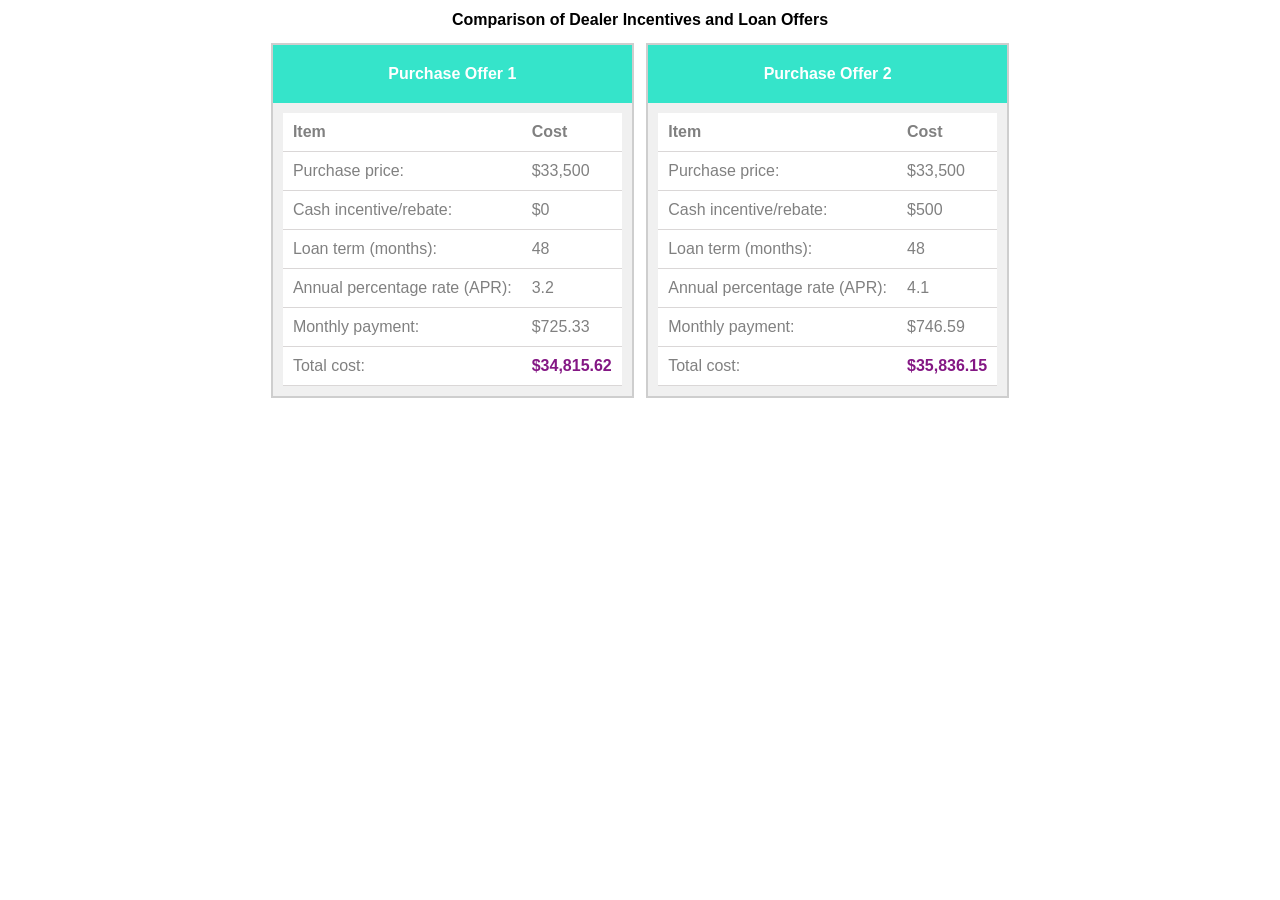
<file: Week-2/05 CSS fundamentals/Auto loan (CSS)/index.html>
<!DOCTYPE html>
<html lang="en">
<head>
   <meta charset="UTF-8">
   <title>Auto Purchase Offer and Loan Comparison</title>
   <link href="./style.css" rel="stylesheet">
</head>
<body>
	<div class="container">
      <h1>Comparison of Dealer Incentives and Loan Offers</h1>
		<div class="offer">
		   <div class="offerTitle">Purchase Offer 1</div>
		   <div class="offerContents">
		   <table>
		      <tr>
		         <th>Item</th>
		         <th>Cost</th>
		      </tr>
		      <tr>
		         <td>Purchase price:</td>
		         <td>$33,500</td>
		      </tr>
		      <tr>
		         <td>Cash incentive/rebate:</td>
		         <td>$0</td>
		      </tr>
		      <tr>
		         <td>Loan term (months):</td>
		         <td>48</td>
		      </tr>
		      <tr>
		         <td>Annual percentage rate (APR):</td>
		         <td>3.2</td>
		      </tr>
		      <tr>
		         <td>Monthly payment:</td>
		         <td>$725.33</td>
		      </tr>
		      <tr>
		         <td>Total cost:</td>
		         <td class="finalValue">$34,815.62</td>
		      </tr>
		   </table>
		   </div>
		</div>
		<div class="offer">
		   <div class="offerTitle">Purchase Offer 2</div>
		   <div class="offerContents">
		   <table>
		      <tr>
		         <th>Item</th>
		         <th>Cost</th>
		      </tr>
		      <tr>
		         <td>Purchase price:</td>
		         <td>$33,500</td>
		      </tr>
		      <tr>
		         <td>Cash incentive/rebate:</td>
		         <td>$500</td>
		      </tr>
		      <tr>
		         <td>Loan term (months):</td>
		         <td>48</td>
		      </tr>
		      <tr>
		         <td>Annual percentage rate (APR):</td>
		         <td>4.1</td>
		      </tr>
		      <tr>
		         <td>Monthly payment:</td>
		         <td>$746.59</td>
		      </tr>
		      <tr>
		         <td>Total cost:</td>
		         <td class="finalValue">$35,836.15</td>
		      </tr>
		   </table>
		   </div>
		</div>
	</div>
</body>
</html>
</file>
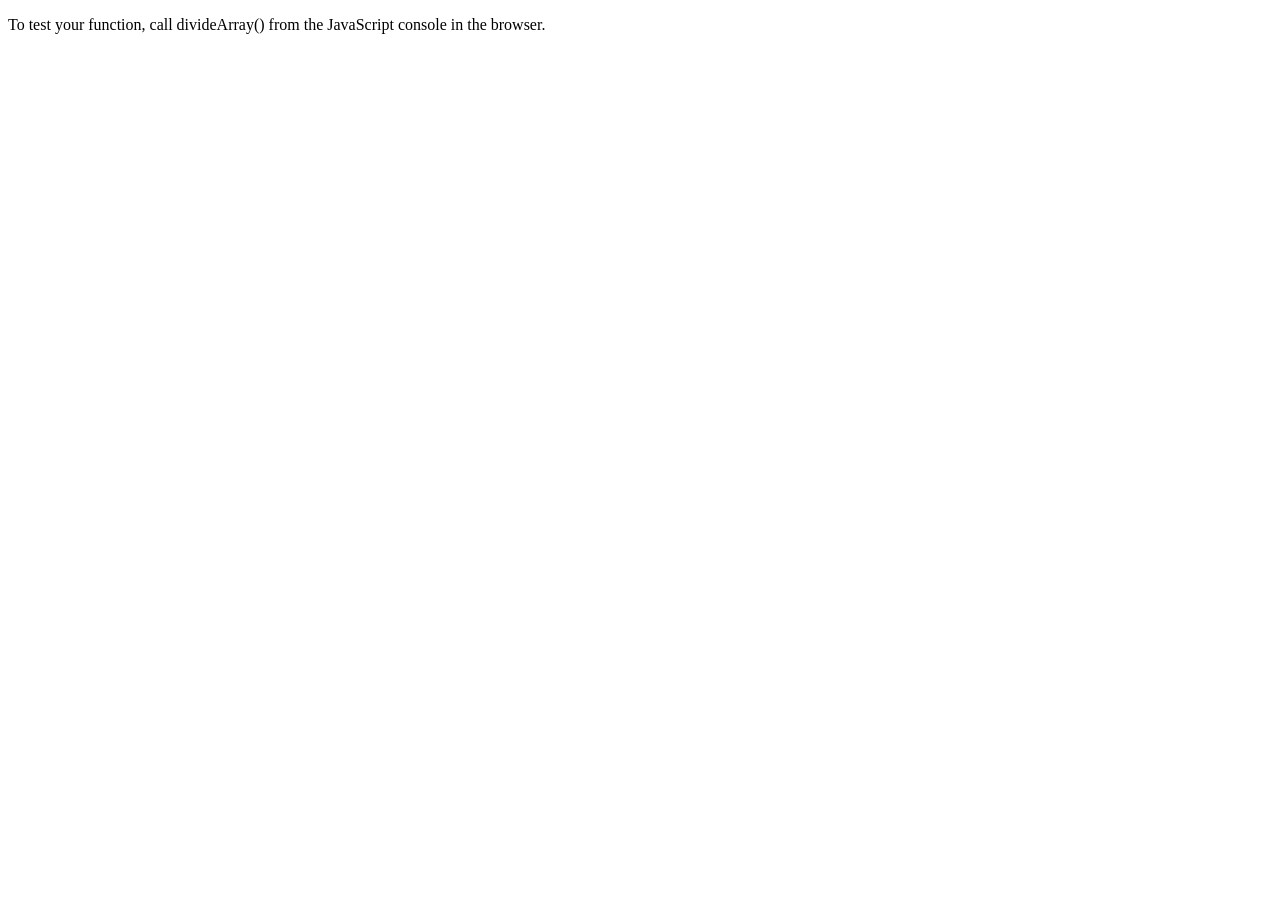
<file: Week-3/JS Basics/JavaScript arrays/index.html>
<!DOCTYPE HTML>
<html lang="en">
   <head>
   	<title>JavaScript Array Lab</title>
   	<script src="./script.js"></script>
	</head>
	<body>
		<p>To test your function, call divideArray() 
      from the JavaScript console in the browser.</p>
	</body>
</html>
</file>
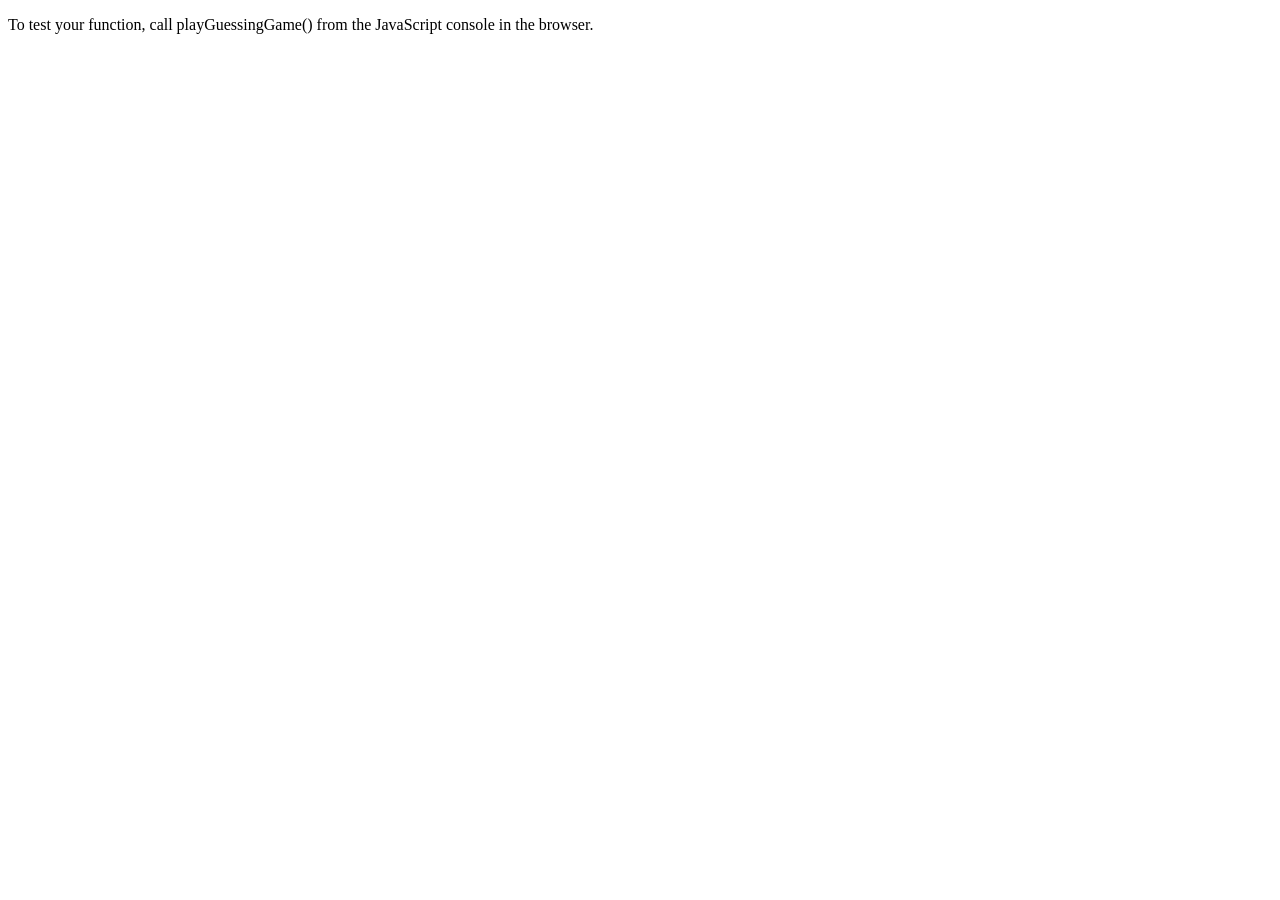
<file: Week-3/JS Basics/JavaScript number guessing game/index.html>
<!DOCTYPE HTML>
<html lang="en">
   <head>
      <title>JavaScript Guessing Game Lab</title>
      <script src="./script.js"></script>
   </head>
   <body>
      <p>To test your function, call playGuessingGame() 
      from the JavaScript console in the browser.</p>
   </body>
</html>
</file>
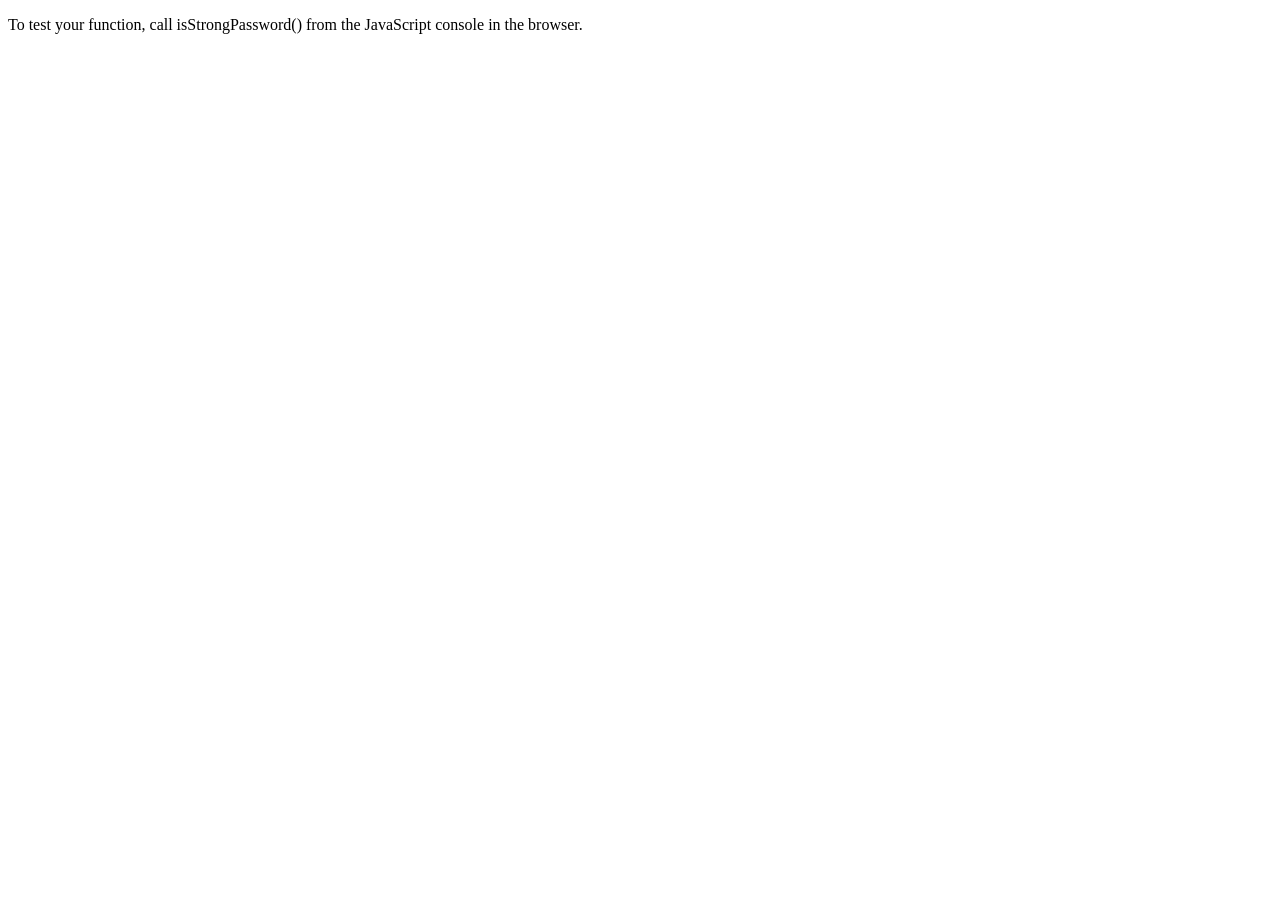
<file: Week-3/JS Basics/JavaScript password strength/index.html>
<!DOCTYPE HTML>
<html lang="en">
   <head>
      <title>JavaScript Password Strength Lab</title>
      <script src="./script.js"></script>
   </head>
   <body>
      <p>To test your function, call isStrongPassword() 
      from the JavaScript console in the browser.</p>
   </body>
</html>
</file>
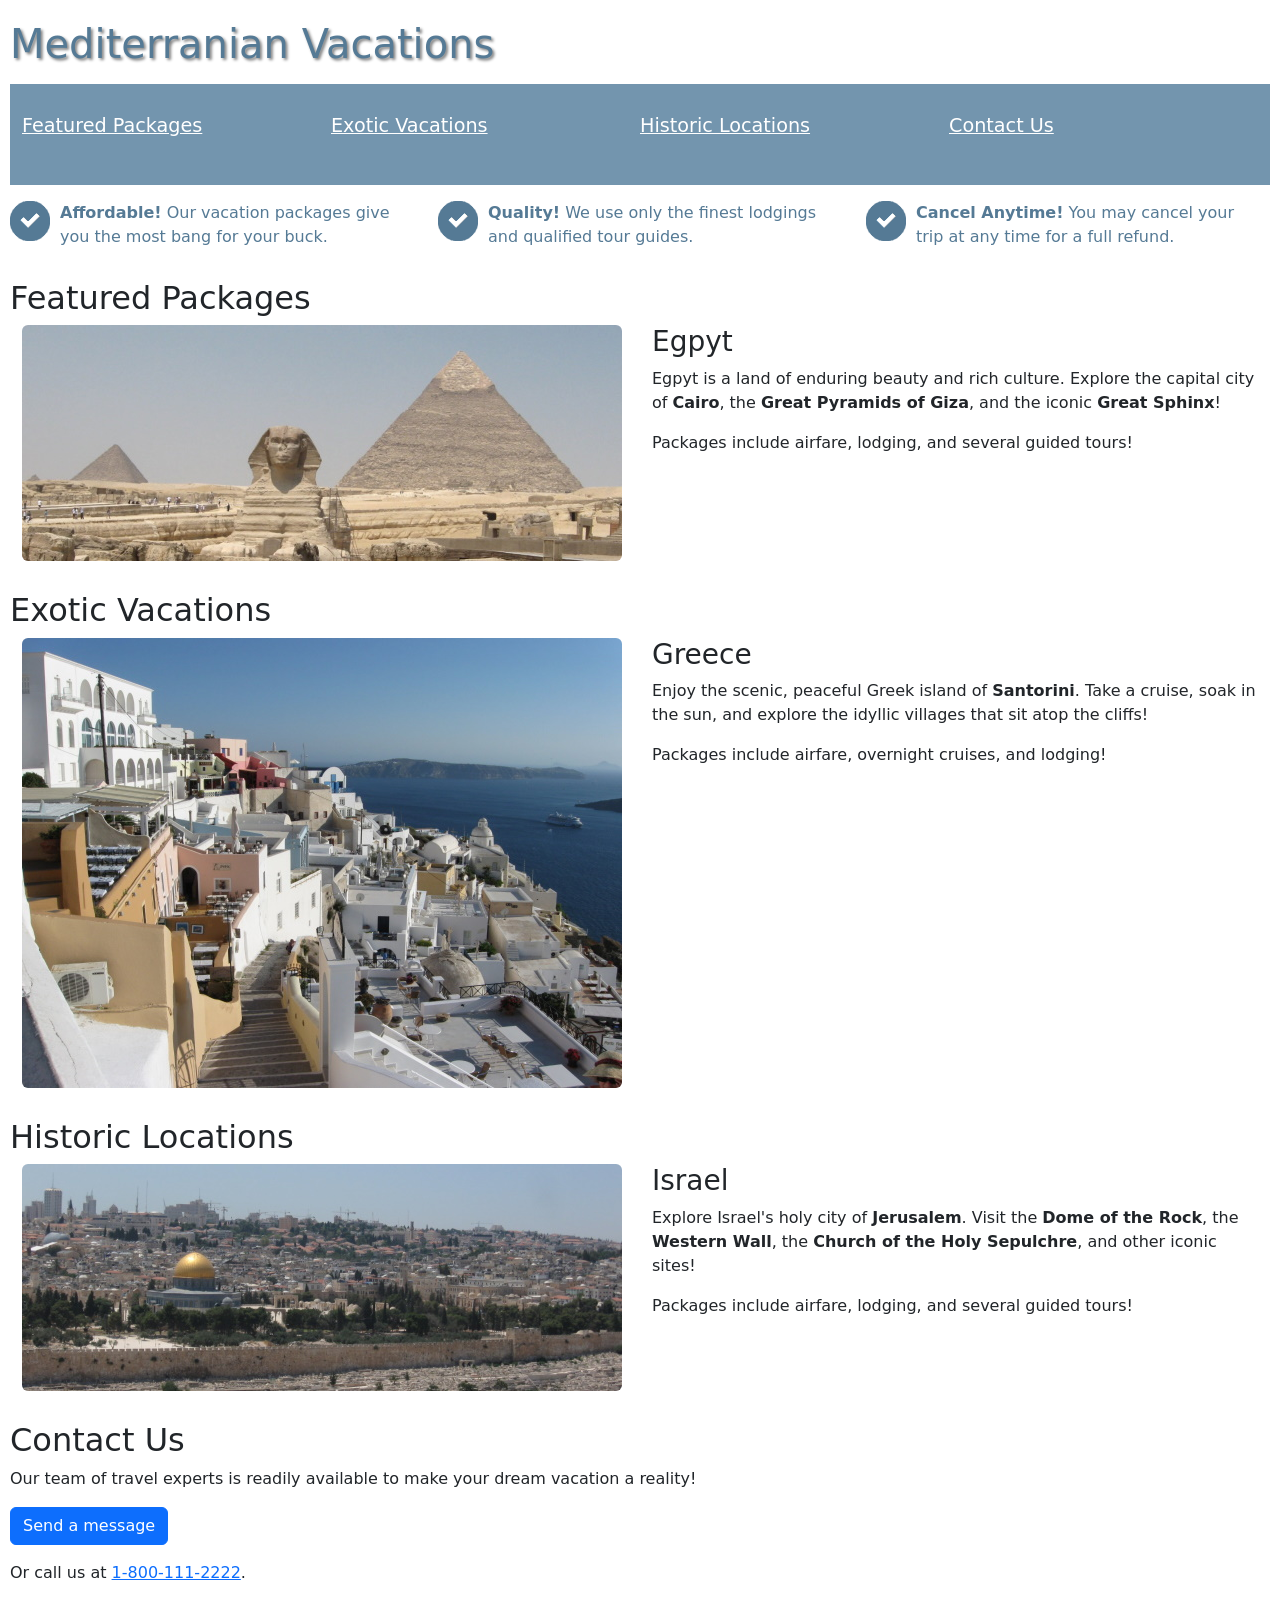
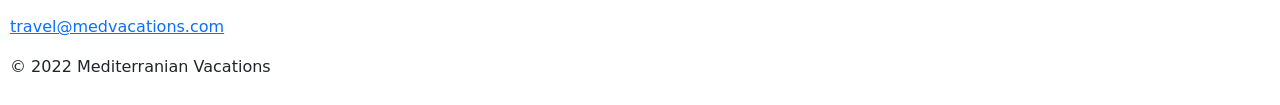
<file: Week-3/Responsiveness/Bootstrap for a vacation website/index.html>
<!DOCTYPE html>
<html lang="en">
<head>
   <title>Bootstrap Lab</title>
   <meta name="viewport" content="width=device-width, initial-scale=1">
   <link rel="stylesheet" href="./styles.css">
   <link href="https://cdn.jsdelivr.net/npm/bootstrap@5.2.3/dist/css/bootstrap.min.css" rel="stylesheet" integrity="sha384-rbsA2VBKQhggwzxH7pPCaAqO46MgnOM80zW1RWuH61DGLwZJEdK2Kadq2F9CUG65" crossorigin="anonymous">
<script src="https://cdn.jsdelivr.net/npm/bootstrap@5.1.3/dist/js/bootstrap.min.js" integrity="sha384-QJHtvGhmr9XOIpI6YVutG+2QOK9T+ZnN4kzFN1RtK3zEFEIsxhlmWl5/YESvpZ13" crossorigin="anonymous"></script>
   <script src="./script.js" defer></script>
</head>
<body>
   <header>
      <h1>Mediterranian Vacations</h1>
   </header>
   <nav class="navbar my-3">
      <ul class="row  container-fluid">
         <li class="col-md-3 col-sm-3"><a href="#featured">Featured Packages</a></li>
         <li class="col-md-3 col-sm-3"><a href="#exotic">Exotic Vacations</a></li>
         <li class="col-md-3 col-sm-3"><a href="#historic">Historic Locations</a></li>
         <li class="col-md-3 col-sm-3"><a href="#contact">Contact Us</a></li>
      </ul>
   </nav>
   <div id="benefits">
      <div class="row">
         <div class="benefits-inner-container col-md-4 col-sm-4">
            <div>
               <img src="checkmark.png" alt="checkmark">
            </div>
            <div class="benefit">
               <strong>Affordable!</strong> Our vacation packages give you
               the most bang for your buck.
            </div>
         </div>
         <div class="benefits-inner-container col-md-4 col-sm-4">
            <div>
               <img src="checkmark.png" alt="checkmark">
            </div>
            <div class="benefit">
               <strong>Quality!</strong> We use only the finest lodgings
               and qualified tour guides.
            </div>
         </div>
         <div class="benefits-inner-container col-md-4 col-sm-4">
            <div>
               <img src="checkmark.png" alt="checkmark">
            </div>
            <div class="benefit">
               <strong>Cancel Anytime!</strong> You may cancel your trip
               at any time for a full refund.
            </div>
         </div>
      </div>
   </div>

   <main>
      <section id="featured">
         <h2>Featured Packages</h2>
         <div class="container-fluid">
            <div class="row">
               <div class="col-lg-6">
                  <img class="rounded img-fluid" src="egypt_600.jpg" alt="Great Sphyinx and pyramid">
               </div>
               <div class="col-lg-6">
                  <h3>Egpyt</h3>
                  <p>Egpyt is a land of enduring beauty and rich culture.
                     Explore the capital city of <strong>Cairo</strong>,
                     the <strong>Great Pyramids of Giza</strong>, and the
                     iconic <strong>Great Sphinx</strong>!
                  </p>
                  <p>
                     Packages include airfare, lodging, and several guided tours!
                  </p>
               </div>
            </div>
         </div>
      </section>

      <section id="exotic">
         <h2>Exotic Vacations</h2>
         <div class="container-fluid">
            <div class="row">
               <div class="col-lg-6">
                  <img class="rounded img-fluid" src="greece_600.jpg" alt="Arial view of Santorini">
               </div>
               <div class="col-lg-6">
                  <div>
                     <h3>Greece</h3>
                     <p>Enjoy the scenic, peaceful Greek island of <strong>Santorini</strong>.
                        Take a cruise, soak in the sun, and explore the
                        idyllic villages that sit atop the cliffs!
                     </p>
                     <p>
                        Packages include airfare, overnight cruises, and lodging!
                     </p>
                  </div>
               </div>
            </div>
         </div>
      </section>

      <section id="historic">
         <h2>Historic Locations</h2>
         <div class="container-fluid">
            <div class="row">
               <div class="col-lg-6">
                  <img class="rounded img-fluid" src="israel_600.jpg" alt="Jerusalem city scape">
               </div>
               <div class="col-lg-6">
                  <div>
                     <h3>Israel</h3>
                     <p>Explore Israel's holy city of <strong>Jerusalem</strong>.
                        Visit the <strong>Dome of the Rock</strong>,
                        the <strong>Western Wall</strong>, the <strong>Church of the Holy Sepulchre</strong>,
                        and other iconic sites!
                     </p>
                     <p>
                        Packages include airfare, lodging, and several guided tours!
                     </p>
                  </div>
               </div>
            </div>
         </div>
      </section>

      <section id="contact">
         <h2>Contact Us</h2>
         <p>
            Our team of travel experts is readily available to make your dream vacation a reality!
         </p>
         <p>
            <button id="send-message-btn" type="button" class="btn btn-primary" data-bs-toggle="modal"
               data-bs-target="#contact-modal">Send a message</button>
         </p>
         
         <!-- Add Bootstrap Alert here -->
         <div  id="conf-alert" class="alert alert-success collapse" role="alert">
            Thanks, we will contact you soon!
          </div>

         <p>
            Or call us at <a href="tel:1-800-111-2222">1-800-111-2222</a>.
         </p>

         <div class="modal fade" id="contact-modal" tabindex="-1" role="dialog" aria-labelledby="contact-modal-label"
            aria-hidden="true">
            <div class="modal-dialog" role="document">
               <div class="modal-content">
                  <div class="modal-header">
                     <h5 class="modal-title" id="contact-modal-label">Contact Us</h5>
                     <button type="button" class="close" data-bs-dismiss="modal" aria-label="Close">
                        <span aria-hidden="true">&times;</span>
                     </button>
                  </div>
                  <div class="modal-body">
                     <form>
                        <div class="form-group">
                           <label for="contact-name" class="col-form-label">Name?</label>
                           <input type="text" class="form-control" id="contact-name">
                        </div>
                        <div class="form-group">
                           <label for="contact-email" class="col-form-label">Email?</label>
                           <input type="email" class="form-control" id="contact-email" placeholder="email@example.com">
                        </div>
                        <div class="form-group">
                           <label for="contact-interest" class="col-form-label">I'm interested in...</label>
                           <select class="form-control" id="contact-interest">
                              <option>Booking a vacation.</option>
                              <option>Getting more information.</option>
                              <option>Checking my vacation's status.</option>
                           </select>
                        </div>
                     </form>
                  </div>
                  <div class="modal-footer">
                     <button type="button" class="btn btn-secondary" data-bs-dismiss="modal">Close</button>
                     <button type="button" class="btn btn-primary" data-bs-dismiss="modal">Send message</button>
                  </div>
               </div>
            </div>
         </div>
      </section>
   </main>

   <footer>
      <p>
         <a href="mailto:travel@medvacations.com">travel@medvacations.com</a>
      </p>
      <p>
         &copy; 2022 Mediterranian Vacations
      </p>
   </footer>
</body>

</html>
</file>
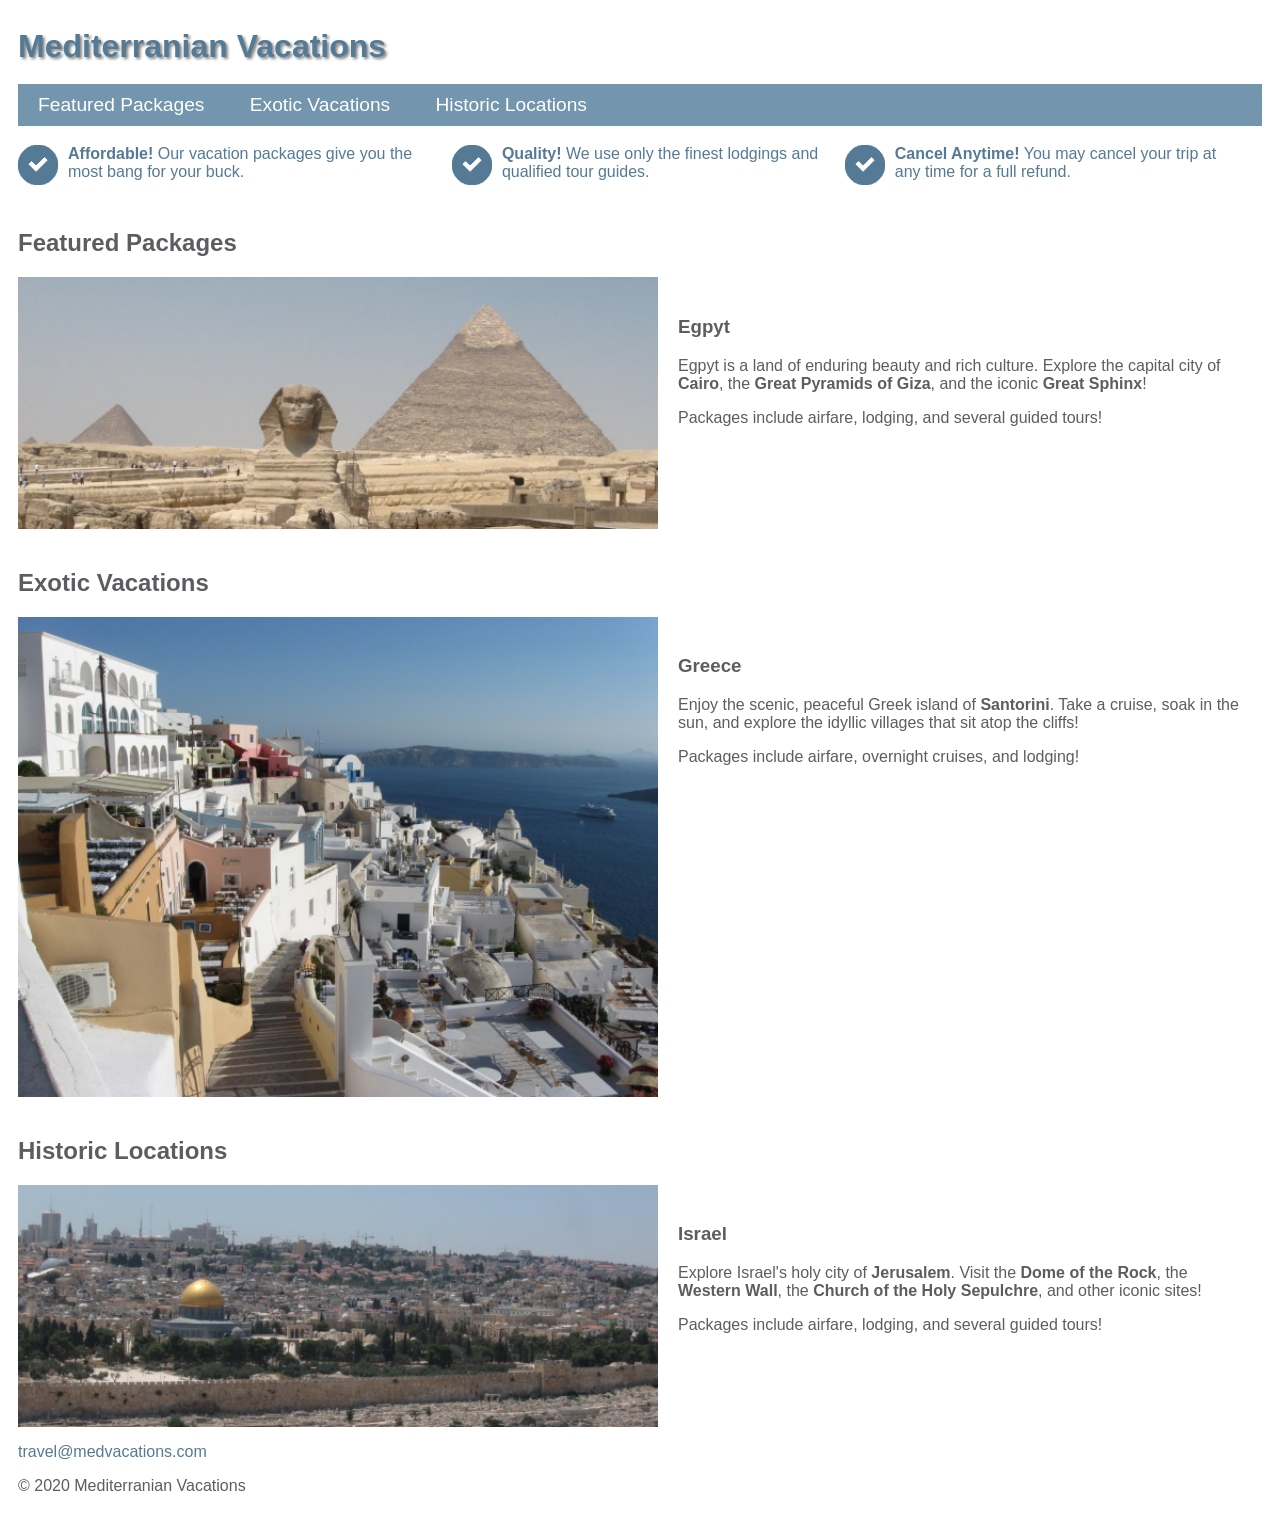
<file: Week-3/Responsiveness/Media queries for a vacation website/index.html>
<!DOCTYPE html>
<html lang="en">
<head>
   <title>Media Query Lab</title>
   <link rel="stylesheet" href="./styles.css">
   <meta name="viewport" content="width=device-width, initial-scale=1">
</head>
<body>
   <header>
      <h1>Mediterranian Vacations</h1>
   </header>
   <nav>
      <ul>
         <li><a href="#featured">Featured Packages</a></li>
         <li><a href="#exotic">Exotic Vacations</a></li>
         <li><a href="#historic">Historic Locations</a></li>
      </ul>
   </nav>
   <div class="benefits-container">
      <div class="benefits-inner-container">
         <div>
            <img src="./checkmark.png" alt="checkmark">
         </div>
         <div class="benefit">
            <strong>Affordable!</strong> Our vacation packages give you
            the most bang for your buck.
         </div>
      </div>
      <div class="benefits-inner-container">
         <div>
            <img src="./checkmark.png" alt="checkmark">
         </div>
         <div class="benefit">
            <strong>Quality!</strong> We use only the finest lodgings
            and qualified tour guides.
         </div>
      </div>
      <div class="benefits-inner-container">
         <div>
            <img src="./checkmark.png" alt="checkmark">
         </div>
         <div class="benefit">
            <strong>Cancel Anytime!</strong> You may cancel your trip
            at any time for a full refund.
         </div>
      </div>
   </div>
   <main>
      <section id="featured">
         <h2>Featured Packages</h2>
         <div class="vacation-container">
            <img src="./egypt_600.jpg" alt="Great Sphyinx and pyramid">
            <div>
               <h3>Egpyt</h3>
               <p>Egpyt is a land of enduring beauty and rich culture.
                  Explore the capital city of <strong>Cairo</strong>,
                  the <strong>Great Pyramids of Giza</strong>, and the
                  iconic <strong>Great Sphinx</strong>!
               </p>
               <p>
                  Packages include airfare, lodging, and several guided tours!
               </p>
            </div>
         </div>
      </section>

      <section id="exotic">
         <h2>Exotic Vacations</h2>
         <div class="vacation-container">
            <img src="./greece_600.jpg" alt="Arial view of Santorini">
            <div>
               <h3>Greece</h3>
               <p>Enjoy the scenic, peaceful Greek island of <strong>Santorini</strong>.
                  Take a cruise, soak in the sun, and explore the
                  idyllic villages that sit atop the cliffs!
               </p>
               <p>
                  Packages include airfare, overnight cruises, and lodging!
               </p>
            </div>
         </div>
      </section>

      <section id="historic">
         <h2>Historic Locations</h2>
         <div class="vacation-container">
            <img src="./israel_600.jpg" alt="Jerusalem city scape">
            <div>
               <h3>Israel</h3>
               <p>Explore Israel's holy city of <strong>Jerusalem</strong>.
                  Visit the <strong>Dome of the Rock</strong>,
                  the <strong>Western Wall</strong>, the <strong>Church of the Holy Sepulchre</strong>,
                  and other iconic sites!
               </p>
               <p>
                  Packages include airfare, lodging, and several guided tours!
               </p>
            </div>
         </div>
      </section>
   </main>

   <footer>
      <p>
         <a href="mailto:travel@medvacations.com">travel@medvacations.com</a>
      </p>
      <p>
         &copy; 2020 Mediterranian Vacations
      </p>
   </footer>
</body>

</html>
</file>
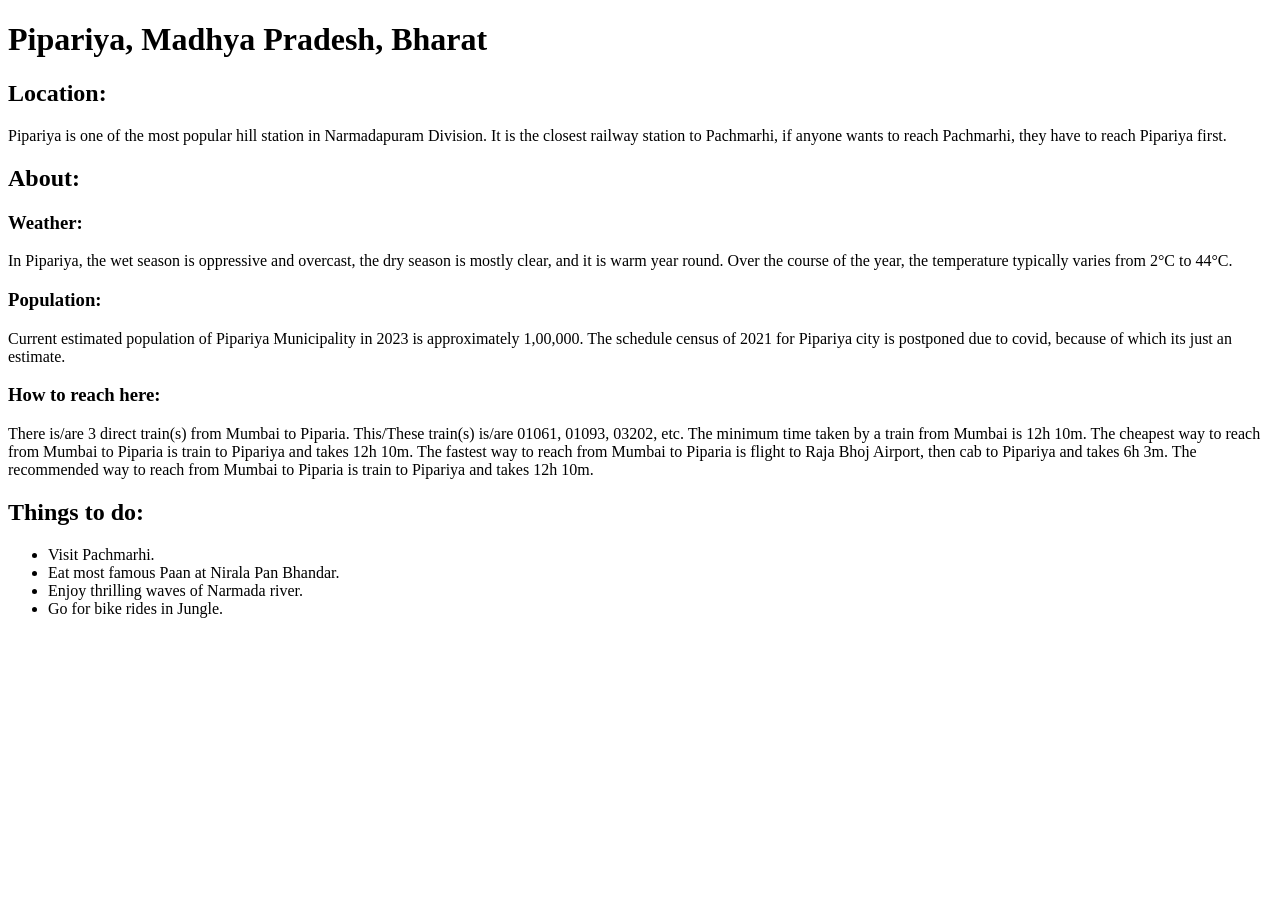
<file: Week-1/Session-02-HTML_Deployment/Solutions/02 Question2_HTML fundamentals/index.html>
<!DOCTYPE html>
<html lang="en">
<head>
    <meta charset="UTF-8">
    <meta http-equiv="X-UA-Compatible" content="IE=edge">
    <meta name="viewport" content="width=device-width, initial-scale=1.0">
    <title>My Home Town</title>
</head>
<body>
    <h1>Pipariya, Madhya Pradesh, Bharat</h1>
    <!--Location section-->
    <section>
        <h2>Location: </h2>
        <p>Pipariya is one of the most popular hill station in Narmadapuram Division. It is the closest railway station to Pachmarhi, if anyone wants to reach Pachmarhi, they have to reach Pipariya first.</p>
    </section>

    <!--About us section-->
    <section>
        <h2>About:</h2>
        <section>
            <h3>Weather:</h3>
            <p>
                In Pipariya, the wet season is oppressive and overcast, the dry season is mostly clear, and it is warm year round. Over the course of the year, the temperature typically varies from 2°C to 44°C.
            </p>
        </section>
        <section>
            <h3>Population:</h3>
            <p>
                Current estimated population of Pipariya Municipality in 2023 is approximately 1,00,000. The schedule census of 2021 for Pipariya city is postponed due to covid, because of which its just an estimate.
            </p>
        </section>
        <section>
            <h3>How to reach here:</h3>
            <p>
                There is/are 3 direct train(s) from Mumbai to Piparia. This/These train(s) is/are 01061, 01093, 03202, etc. The minimum time taken by a train from Mumbai is 12h 10m. The cheapest way to reach from Mumbai to Piparia is train to Pipariya and takes 12h 10m. The fastest way to reach from Mumbai to Piparia is flight to Raja Bhoj Airport, then cab to Pipariya and takes 6h 3m. The recommended way to reach from Mumbai to Piparia is train to Pipariya and takes 12h 10m.
            </p>
        </section>
    </section>

    <!--To-do Section-->
    <section>
        <h2>Things to do:</h2>
        <ul>
            <li>Visit Pachmarhi.</li>
            <li>Eat most famous Paan at Nirala Pan Bhandar.</li>
            <li>Enjoy thrilling waves of Narmada river.</li>
            <li>Go for bike rides in Jungle.</li>
        </ul>
    </section>
</body>
</html>
</file>
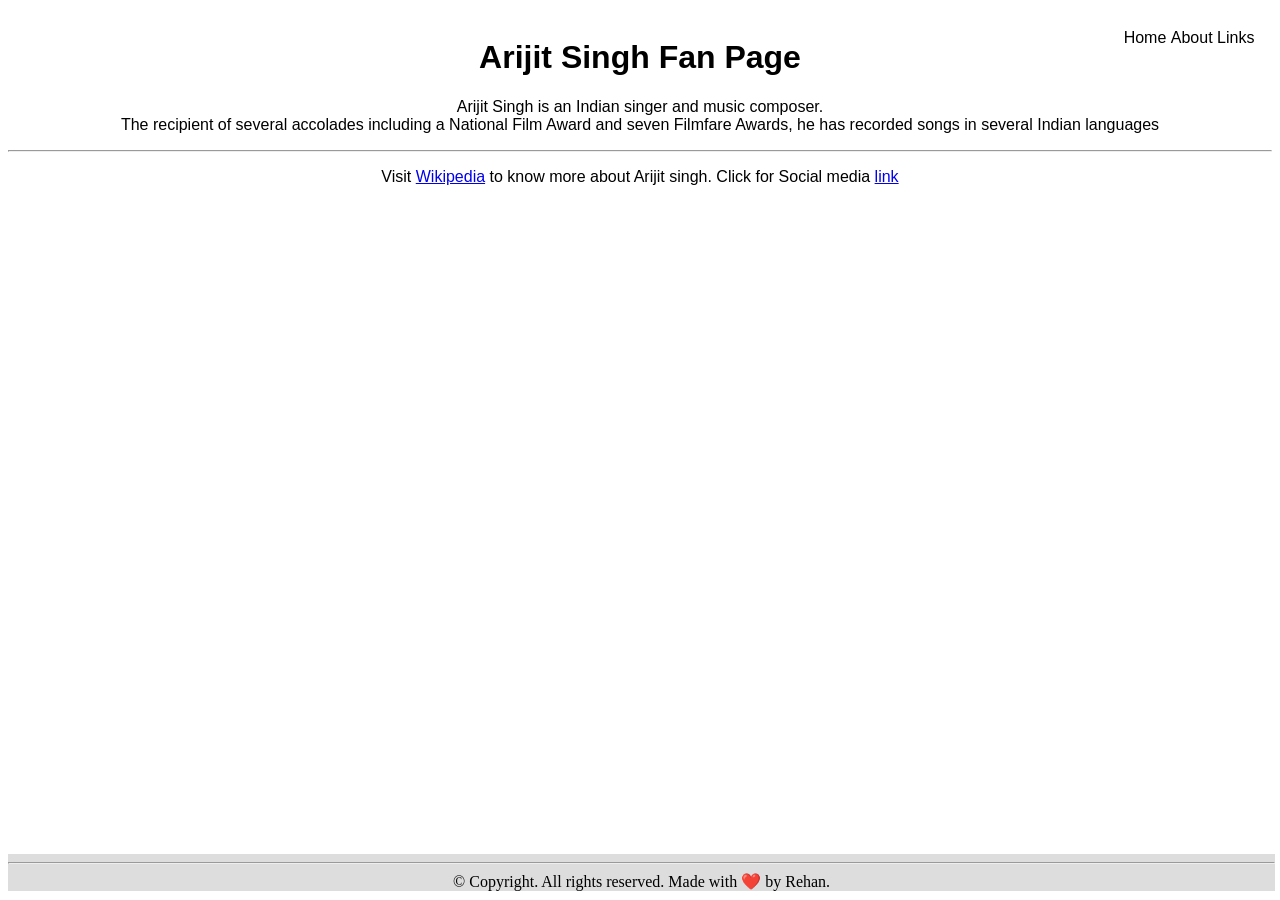
<file: Week-2/04 HTML Advanced/01 index.html>
<!DOCTYPE html>
<html lang="en">

<head>
    <meta charset="UTF-8">
    <meta http-equiv="X-UA-Compatible" content="IE=edge">
    <meta name="viewport" content="width=device-width, initial-scale=1.0">
    <title>Arijit Singh Fan Page</title>
    <style>
        .heading {
            text-align: center;
            font-family: 'Segoe UI', Tahoma, Geneva, Verdana, sans-serif;
        }

        main p {
            text-align: center;
            font-family: 'Gill Sans', 'Gill Sans MT', Calibri, 'Trebuchet MS', sans-serif;
        }

        footer{
            position:absolute;
            width: 99%;
            bottom: 1%;
        }
        .footer-style{
            background-color: rgba(188, 186, 186, 0.493);
            text-align: center;
        }

        nav{
            padding: 5px;
        }
        .menu-item{
            position: absolute;
            right: 2%;
        }
        ul.menu-item li{
            display: inline;
           
        }
    </style>
</head>

<body>
    <header class="heading">
        <nav>
            <ul class="menu-item" type="none">
                <li>
                    Home
                </li>
                <li>
                    About
                </li>
                <li>
                    Links
                </li>
            </ul>
        </nav>
        <h1>Arijit Singh Fan Page</h1>
    </header>
    <main>
        <p>Arijit Singh is an Indian singer and music composer. <br>The recipient of several accolades including a
            National Film Award and seven Filmfare Awards, he has recorded songs in several Indian languages</p>
        <hr>
        <p>Visit <a href="https://en.wikipedia.org/wiki/Arijit_Singh" target="_blank">Wikipedia</a> to know more about
            Arijit singh. Click for Social media <a href="https://www.instagram.com/arijitsingh/?hl=en"
                target="_blank">link</a></p>
    </main>
    <footer class="footer-style">
        <hr>
        &copy; Copyright. All rights reserved. Made with ❤️ by Rehan.
    </footer>
</body>

</html>
</file>
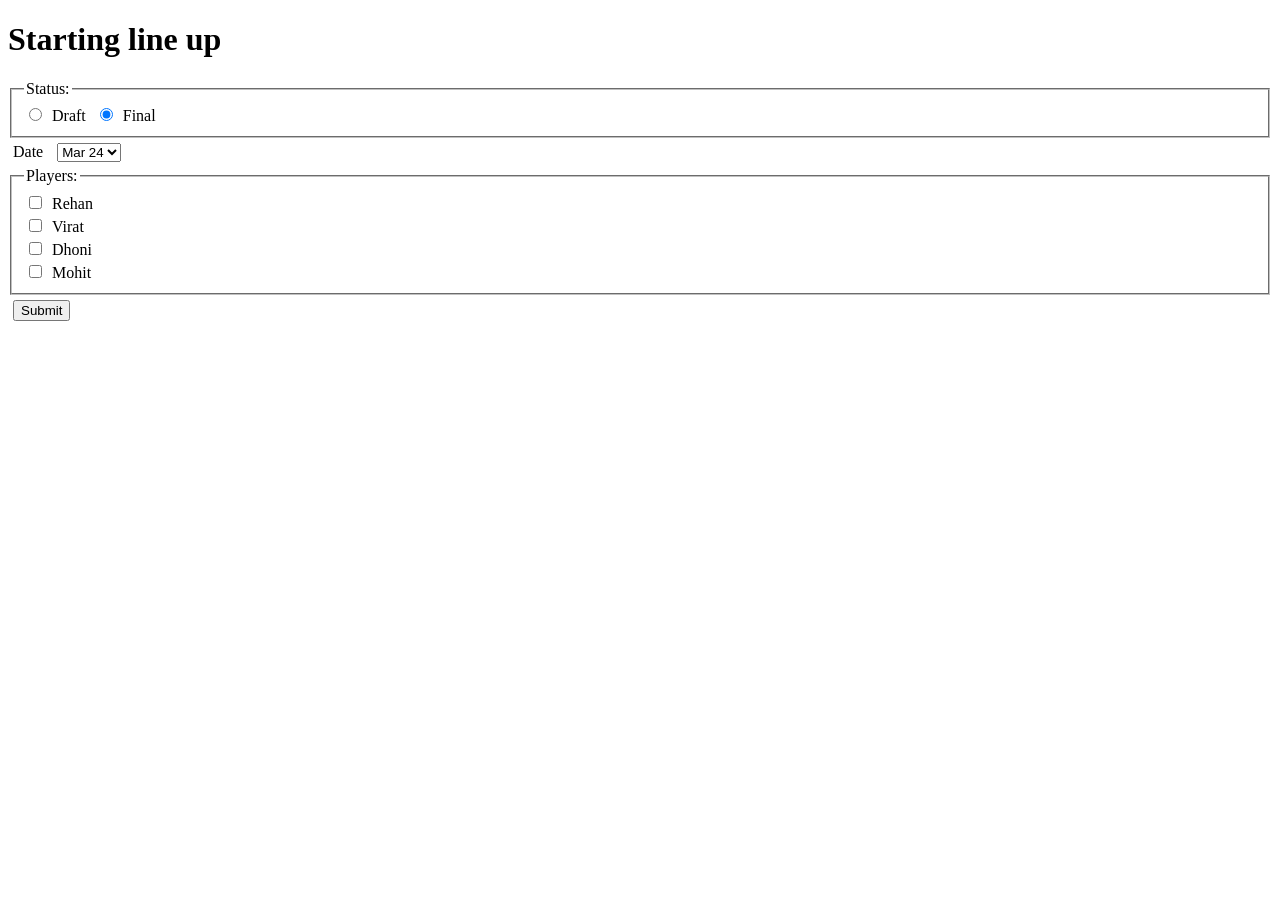
<file: Week-2/04 HTML Advanced/02 index.html>
<!DOCTYPE html>
<html lang="en">
<head>
    <meta charset="UTF-8">
    <meta http-equiv="X-UA-Compatible" content="IE=edge">
    <meta name="viewport" content="width=device-width, initial-scale=1.0">
    <title>Starting line up</title>
    <style>
        label, input, button, select{
            margin: 5px;
        }

    </style>
</head>
<body>
    <form>
        <h1>Starting line up</h1>

        <fieldset>
        <legend>Status:</legend>
        <input type="radio" id="draft" name="status"><label for="draft">Draft</label></input>
        <input type="radio" id="final" checked name="status"><label for="final">Final</label>
        </fieldset>
        <label for="Date">Date</label>
        <select>
            <option value="Mar 24" name="gameDate">Mar 24</option>
            <option value="Mar 25" name="gameDate">Mar 25</option>
            <option value="Mar 26" name="gameDate">Mar 26</option>
            <option value="Mar 27" name="gameDate">Mar 27</option>
        </select>
        <fieldset>
            <legend>Players:</legend>

            <input type="checkbox" id="Rehan" value="Rehan" name="player"><label for="Rehan">Rehan</label><br>
            <input type="checkbox" id="virat" value="Virat" name="player"><label for="virat">Virat</label><br>
            <input type="checkbox" id="dhoni" value="Dhoni" name="player"><label for="dhoni">Dhoni</label><br>
            <input type="checkbox" id="mohit" value="Mohit" name="player"><label for="mohit">Mohit</label>

        </fieldset>
        <input type="Submit">
    </form>
</body>
</html>
</file>
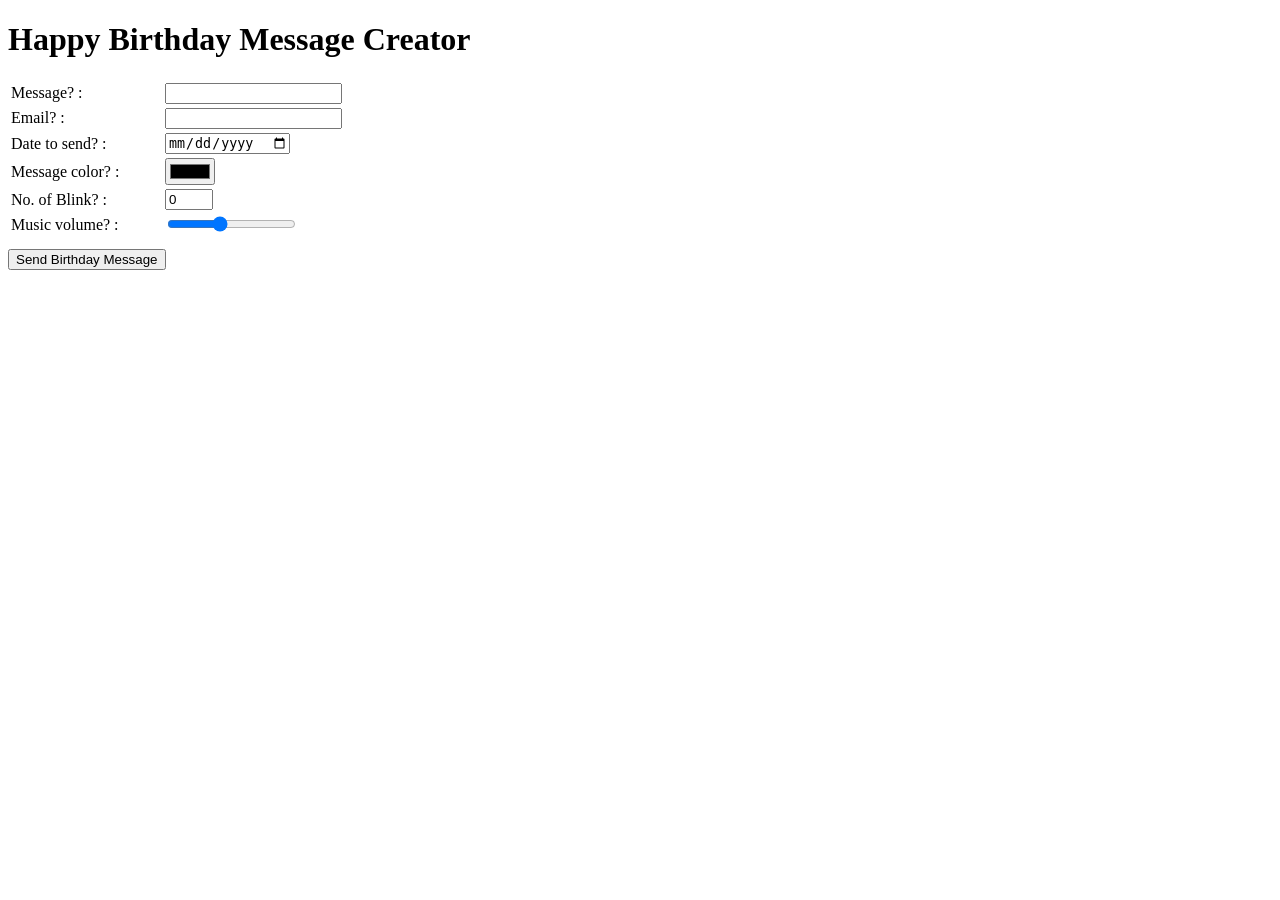
<file: Week-2/04 HTML Advanced/03 index.html>
<!DOCTYPE html>
<html lang="en">
<head>
    <meta charset="UTF-8">
    <meta http-equiv="X-UA-Compatible" content="IE=edge">
    <meta name="viewport" content="width=device-width, initial-scale=1.0">
    <title>Message Creator</title>
    <style>
        table td{
            min-width: 150px;
        }
        button{
            margin-top:10px;
        }
    </style>
</head>
<body>
    <h1>Happy Birthday Message Creator</h1>
    <form>
        <table>
            <tr><td><label for="message">Message? : </label></td><td><input id="message" type="text" name="message"/></td></tr>
            <tr><td><label for="email">Email? : </label></td><td><input id="email" type="email" name="email"/></td></tr>
            <tr><td><label for="date">Date to send? : </label></td><td><input id="date" name="date" type="date"/></td></tr>
            <tr><td><label for="color">Message color? : </label></td><td><input id="color" type="color" name="color"/></td></tr>
            <tr><td><label for="blink">No. of Blink? : </label></td><td><input id="blink" type="number" name="blink" min="0" max="10" value="0"/></td></tr>
            <tr><td><label for="volume">Music volume? : </label></td><td><input id="volume" type="range" name="volume" min="0" max="50" value="20"/></td></tr>
        </table>
        <button>Send Birthday Message</button>
    </form>
</body>
</html>
</file>
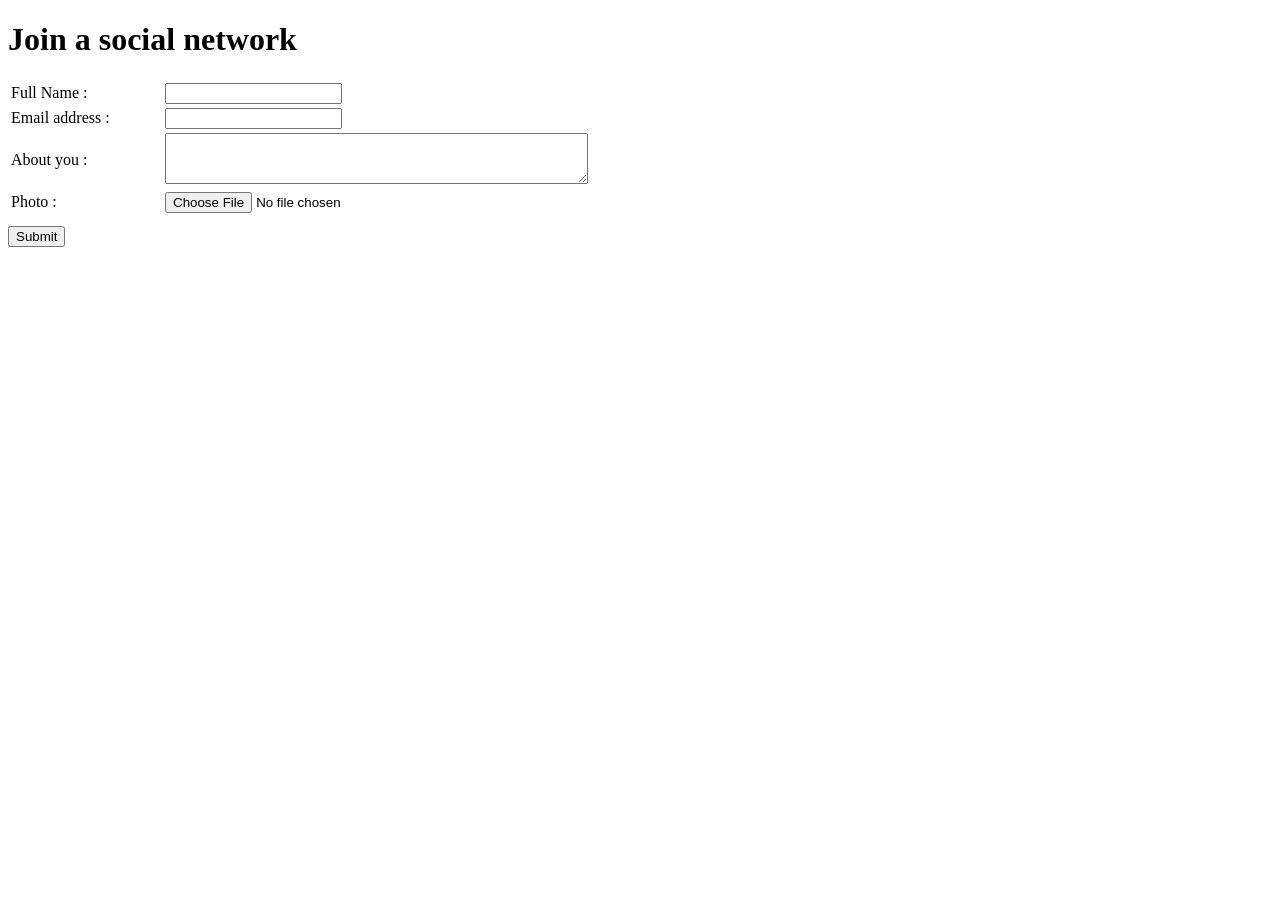
<file: Week-2/04 HTML Advanced/04 index.html>
<!DOCTYPE html>
<html lang="en">
<head>
    <meta charset="UTF-8">
    <meta http-equiv="X-UA-Compatible" content="IE=edge">
    <meta name="viewport" content="width=device-width, initial-scale=1.0">
    <title>Message creator</title>
    <style>
        table td{
            min-width: 150px;
        }
        button{
            margin-top:10px;
        }
    </style>
</head>
<body>
    <h1>Join a social network</h1>
    <form method="Post">
        <table>
            <tr><td><label for="name">Full Name : </label></td><td><input id="name" type="text" name="name" required/></td></tr>
            <tr><td><label for="email">Email address : </label></td><td><input id="email" type="email" name="email" required/></td></tr>
            <tr><td><label for="about">About you : </label></td><td><textarea id="about" name="about" rows="3" cols="50"></textarea></td></tr>
            <tr><td><label for="photo">Photo : </label></td><td><input type="file" id="photo" name="photo"/></td></tr>
        </table>
        <button>Submit</button>
    </form>
</body>
</html>
</file>
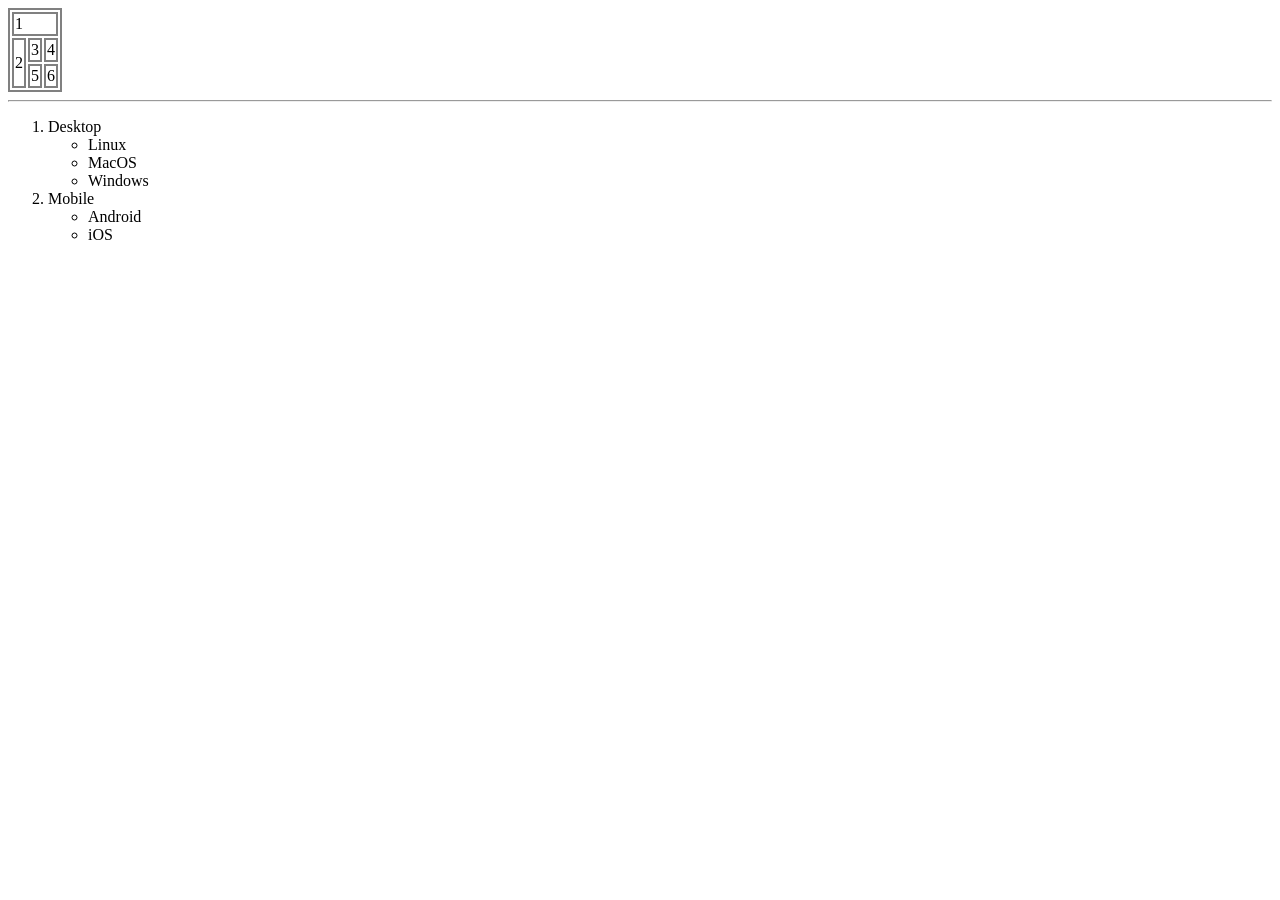
<file: Week-1/Session-02-HTML_Deployment/Solutions/02 Question1_HTML fundamentals.html>
<!DOCTYPE html>
<html lang="en">
<head>
    <meta charset="UTF-8">
    <meta http-equiv="X-UA-Compatible" content="IE=edge">
    <meta name="viewport" content="width=device-width, initial-scale=1.0">
    <title>HTML fundamentals</title>
    <style>
        table, tr, td{
            border: 2px solid gray;
        }
    </style>
</head>
<body>
    <table>
        <tr>
            <td colspan="3">1</td>
        </tr>
        <tr>
            <td rowspan="2">2</td>
            <td>3</td>
            <td>4</td>
        </tr>
        <tr>
            <td>5</td>
            <td>6</td>
        </tr>
    </table>

    <hr>

    <ol>
        <li>Desktop
            <ul>
                <li>Linux</li>
                <li>MacOS</li>
                <li>Windows</li>
            </ul>
        </li>
        <li>Mobile
            <ul>
                <li>Android</li>
                <li>iOS</li>
            </ul>
        </li>
    </ol>
</body>
</html>
</file>
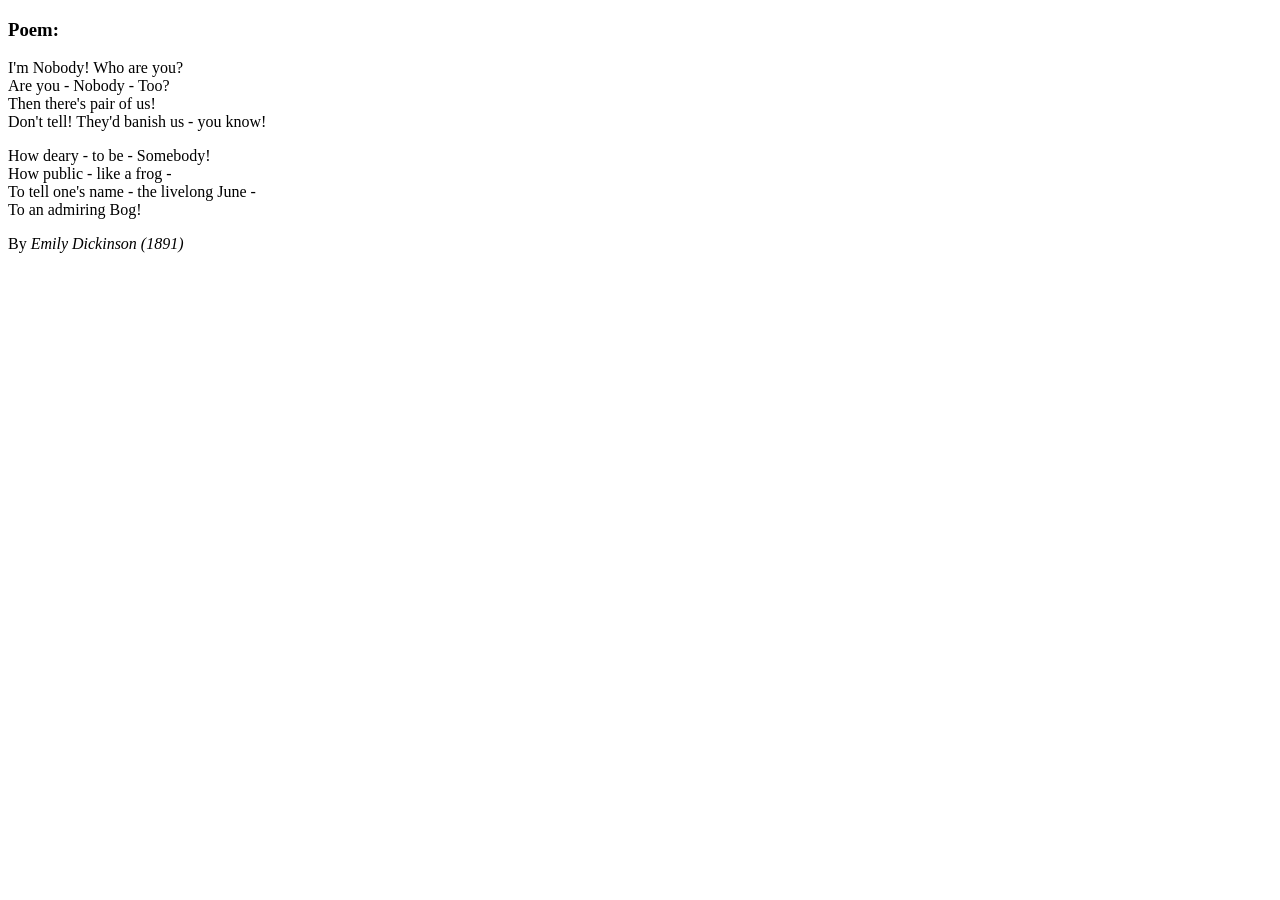
<file: Week-1/Session-02-HTML_Deployment/Solutions/02 Question3_HTML fundamentals.html>
<!DOCTYPE html>
<html lang="en">

<head>
    <meta charset="UTF-8">
    <meta http-equiv="X-UA-Compatible" content="IE=edge">
    <meta name="viewport" content="width=device-width, initial-scale=1.0">
    <title>Poem</title>
</head>

<body>
    <h3>Poem:</h3>
    <article>
        <p>
            I'm Nobody! Who are you?<br>
            Are you - Nobody - Too?<br>
            Then there's pair of us!<br>
            Don't tell! They'd banish us - you know!
        </p>
        <p>
            How deary - to be - Somebody!<br>
            How public - like a frog - <br>
            To tell one's name - the livelong June - <br>
            To an admiring Bog!
        </p>
        By <cite>Emily Dickinson (1891)</cite>
    </article>
</body>

</html>
</file>
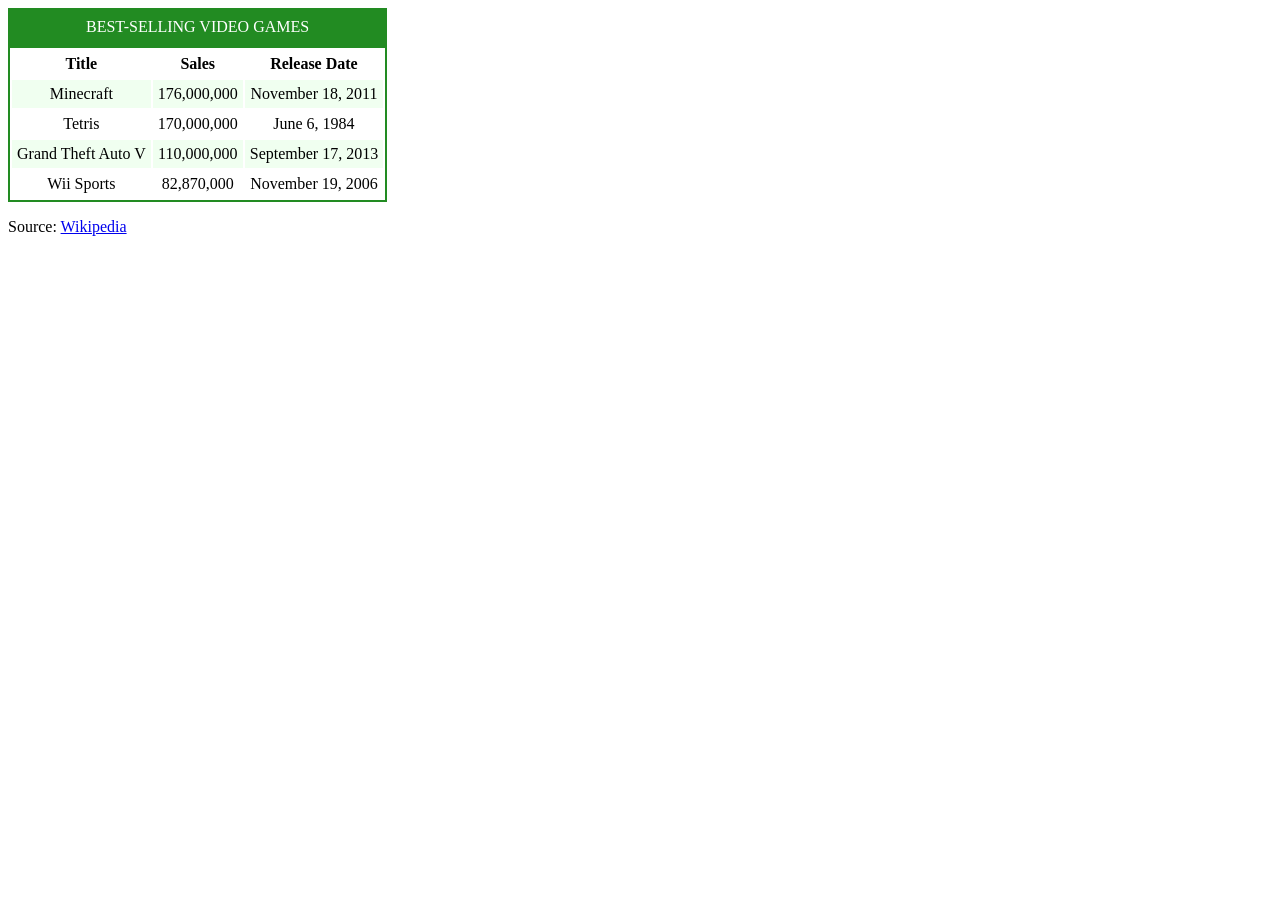
<file: Week-2/05 CSS fundamentals/Best-selling video games table (CSS)/bestgames.html>
<!DOCTYPE html>
<html lang="en">
<head>
   <title>Best-Selling Video Games</title>
   <link rel="stylesheet" href="./styles.css">
</head>
<body>
   <table id="game-table">
      <caption>Best-Selling Video Games</caption>
      <tr>
         <th>Title</th>
         <th>Sales</th>
         <th>Release Date</th>
      </tr>
      <tr>
         <td>Minecraft</td>
         <td>176,000,000</td>
         <td>November 18, 2011</td>
      </tr>
      <tr>
         <td>Tetris</td>
         <td>170,000,000</td>
         <td>June 6, 1984</td>
      </tr>
      <tr>
         <td>Grand Theft Auto V</td>
         <td>110,000,000</td>
         <td>September 17, 2013</td>
      </tr>
      <tr>
         <td>Wii Sports</td>
         <td>82,870,000</td>
         <td>November 19, 2006</td>
      </tr>
   </table>
   <p>
      Source: <a href="https://en.wikipedia.org/wiki/List_of_best-selling_video_games">Wikipedia</a>
   </p>
</body>

</html>
</file>
<file: Week-2/05 CSS fundamentals/Auto loan (CSS)/style.css>
*{
    /* font-weight: 700; */
    font-family:Arial, Helvetica, sans-serif;
}

.container{
    text-align: center;
}

h1{
    font-size: 16px;
}
.offer{
    display: inline-block;
    margin: 4px;
    border: 2px solid rgb(206, 206, 206);
    max-width: 400px;
    background-color: rgb(240, 240, 240);
}

.offerTitle{
    font-weight: 600;
    text-align: center;
    background-color:rgb(53, 228, 202);
    color: white;
    padding: 20px;
}

.offerContents{
    text-align: left;
    padding: 10px;
}

.offerContents table *{
    padding: 10px;
    background-color: white;
}

table {
    border-spacing: 0;
}

tr, th, td{
    border-bottom: 1px solid rgb(218, 215, 215);;
}

tr{
    color: gray;
    font-weight: 400 !important;
}

.finalValue{
    color: rgb(132, 23, 132);
    font-weight: 700;
}
</file>
<file: Week-3/Responsiveness/Bootstrap for a vacation website/styles.css>
:root {
   --theme-color: #7395AE;
   --theme-dark-color: #557A95;
   --primary-font-color: #5D5C61;
   --link-font-color: white;
}

body {
   font-family: Helvetica, sans-serif;
   color: var(--primary-font-color);
   padding: 10px;
}

a {
   text-decoration: none;
   color: var(--theme-dark-color);
}

header {
   margin: 0;
}

header > h1 {
   color: var(--theme-dark-color);
   font-size: 2.5rem;
   margin: 10px 0;
   text-shadow: 2px 2px 3px gray;
}

nav {
   background-color: var(--theme-color);
}

nav ul {
   list-style-type: none;
   padding: 10px 0;
}

nav li {
   padding: 10px 0;
}

nav li a {
   color: var(--link-font-color);
}

nav li a:hover {
   text-decoration: none;
   color: var(--link-font-color);
   background-color: var(--theme-dark-color);
}

nav {
   font-size: larger;
}

main {
   margin: 0;
}

main > section {
   margin-top: 30px;
}

footer {
   margin-top: 30px;
}

.benefits-inner-container {
   display: flex;
   flex-direction: row;
}

.benefit {
   color: var(--theme-dark-color);
   margin-left: 10px;
   margin-right: 20px;
}
</file>
<file: Week-3/Responsiveness/Media queries for a vacation website/styles.css>
:root {
   --theme-color: #7395AE;
   --theme-dark-color: #557A95;
   --primary-font-color: #5D5C61;
   --link-font-color: white;
}

body {
   font-family: Helvetica, sans-serif;
   color: var(--primary-font-color);
   padding: 10px;
}

a {
   text-decoration: none;
   color: var(--theme-dark-color);
}

header {
   margin: 0;
}

header > h1 {
   color: var(--theme-dark-color);
   font-size: 2rem;
   margin: 10px 0;
   text-shadow: 2px 2px 3px gray;
}

nav {
   background-color: var(--theme-color);
}

nav ul {
   list-style-type: none;
   padding: 10px 0;
}

nav li {
   padding: 10px 0;
}

nav li a {
   padding: 10px 20px;
   color: var(--link-font-color);
}

nav li a:hover {
   background-color: var(--theme-dark-color);
}

nav {
   font-size: larger;
}

main {
   margin: 0;
}

main > section {
   margin-top: 10px;
   padding-top: 10px;
}

.benefits-inner-container {
   display: flex;
   flex-direction: row;
}

.benefits-container {
   display: flex;
   flex-direction: column;
}

.benefit {
   color: var(--theme-dark-color);
   margin-left: 10px;
   margin-right: 20px;
}

.vacation-container {
   display: flex;
   flex-direction: column;
}

.vacation-container img {
   width: 95%;
}

/* TODO: Add media query for 600px breakpoint */
@media only screen and (min-width:600px) {
   .benefits-container{
      flex-direction: row;
   }
}

/* TODO: Add media query for 700px breakpoint */
@media only screen and (min-width:600px) {
   nav li {
      display: inline;
   };
   header > h1{
      font-size: 3rem;
   }
}

/* TODO: Add media query for 800px breakpoint */
@media only screen and (min-width: 800px) {
   .vacation-container{
      display: flex;
      flex-direction: row;
   }
   .vacation-container img{
      max-width: 50vw;
   
   }
   .vacation-container>div{
      margin: 20px;  
   
   }
   
}
</file>
<file: Week-2/05 CSS fundamentals/Best-selling video games table (CSS)/styles.css>
:root {
   --table-color: forestgreen;
   --row-bg-color: honeydew;
   font-family: Calibri, Myriad;
}
   
/* Your solution goes here */

#game-table{
   border: 2px solid var(--table-color);
}

caption{
   background-color:var(--table-color);
   text-transform:uppercase;
   color: white;
   padding: 10px;
}

table{
   text-align: center;
}

th, td{
   padding: 5px;
}

tr:nth-child(even){
   background-color:    var(--row-bg-color);
}
</file>
